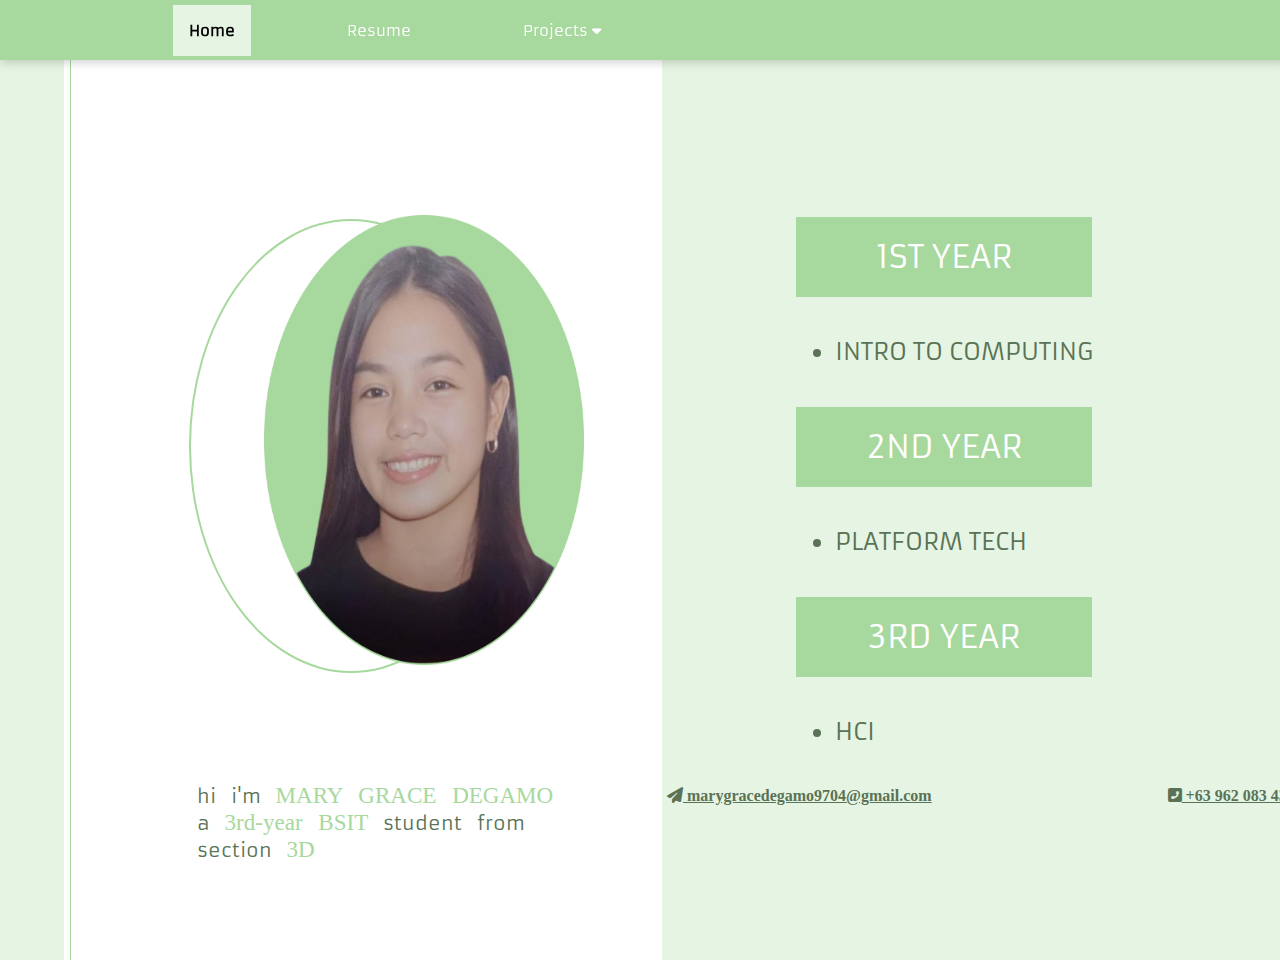
<file: portfolio.html>
<!DOCTYPE html>
<html lang="en">
<head>
    <meta charset="UTF-8">
    <meta name="viewport" content="width=device-width, initial-scale=1.0">
    <link rel="preconnect" href="https://fonts.googleapis.com">
    <link rel="preconnect" href="https://fonts.gstatic.com" crossorigin>
    <link href="https://fonts.googleapis.com/css2?family=Armata&display=swap" rel="stylesheet">
    <link rel="stylesheet" href="https://cdnjs.cloudflare.com/ajax/libs/font-awesome/6.6.0/css/all.min.css">
    <link rel="stylesheet" href="portfolio.css">
    <title>IAS-DEGAMO</title>
</head>
<body>
    <nav class="navbar">
        <div class="hamburger" onclick="toggleNavbar()">&#9776;</div>
        <ul id="navbarLinks" class="navbar-links">
            <li><a href="portfolio.html" class="highlight">Home</a></li>
            <li><a href="resume.html">Resume</a></li>
            <li class="dropdown">
                <a onclick="toggleDropdown()">Projects <i class="fa fa-caret-down dropdown-icon"></i></a>
                <div class="dropdown-content">
                    <a href="volnteer.html">Project 1</a>
                    <a href="reset.html">Project 2</a>
                </div>
            </li>
        </ul>
    </nav>
    <div class="container">
        <div id="left-side">
            <div class="vl"></div>
        </div>
        <div id="aboutme">
            <img src="grace.png" alt="Circular picture of Grace">
            <div class="border"></div>
            <p>hi i'm <span>MARY GRACE DEGAMO</span> <br> 
            a <span>3rd-year BSIT</span> student from <br>section <span>3D</span></p>
        </div>
        <div id="right-side">
            <div class="text">
                <p>1ST YEAR</p>
                <li>INTRO TO COMPUTING</li>
                <p>2ND YEAR</p>
                <li>PLATFORM TECH</li>
                <p>3RD YEAR</p>
                <li>HCI</li>
                <div id="contact-info">
                    <span class="email"> <i class="fa-solid fa-paper-plane"></i> marygracedegamo9704@gmail.com </span>
                    <span class="phone"> <i class="fa-solid fa-square-phone-flip"></i> +63 962 083 4341 </span>   
                </div>
            </div>
        </div>
    </div>
</body>
</html>
</file>
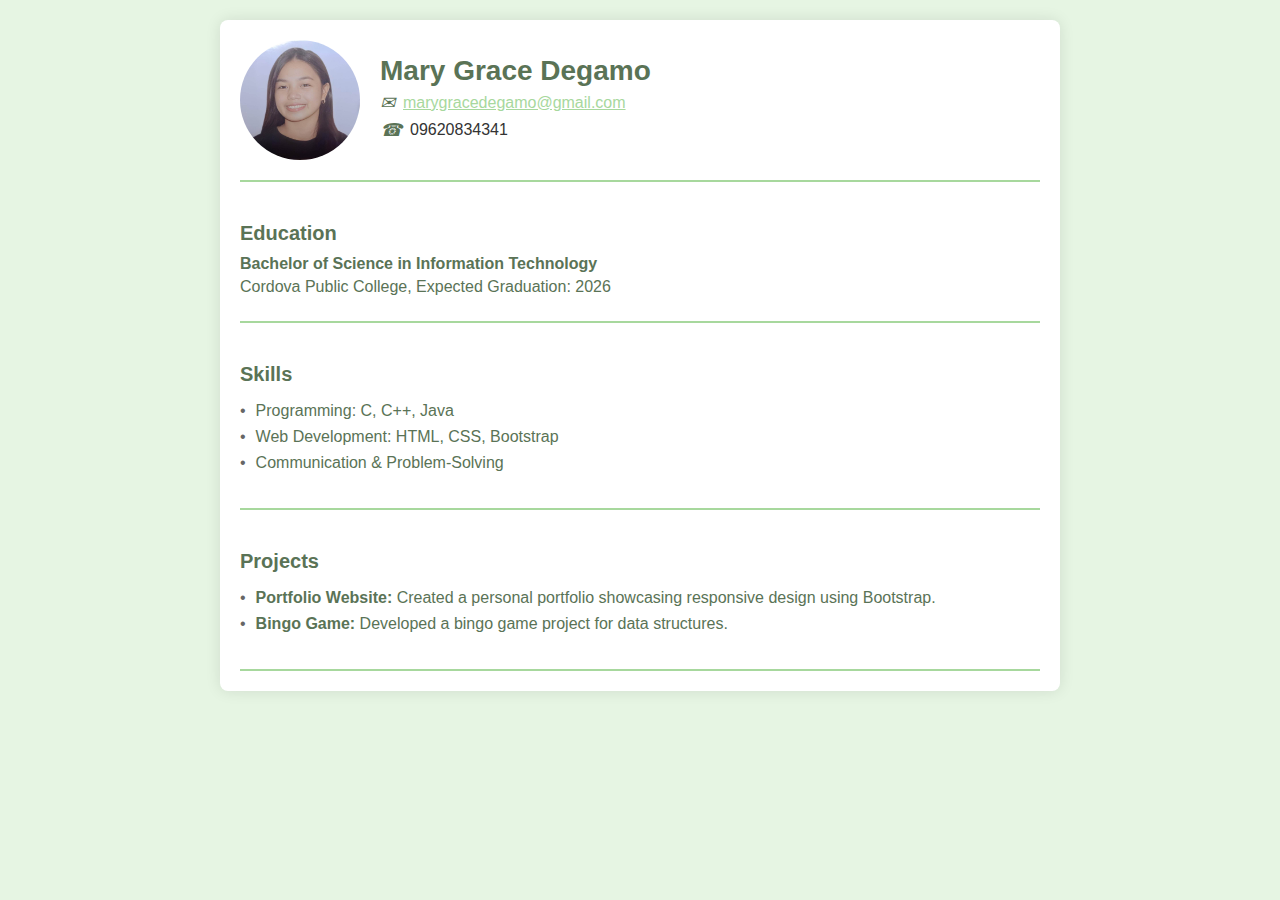
<file: resume.html>
<!DOCTYPE html>
<html lang="en">
<head>
    <meta charset="UTF-8">
    <meta name="viewport" content="width=device-width, initial-scale=1.0">
    <title>Resume - Mary Grace Degamo</title>
    <style>
        body {
            font-family: 'armata', sans-serif;
            background-color: #E6F5E3;
            color: #5A7356;
            margin: 0;
            padding: 20px;
        }

        .container {
            max-width: 800px;
            margin: 0 auto;
            background-color: #fff;
            box-shadow: 0 0 15px rgba(0, 0, 0, 0.1);
            padding: 20px;
            border-radius: 8px;
        }

        .header {
            display: flex;
            align-items: center;
            padding-bottom: 20px;
            border-bottom: 2px solid #A7D89D;
        }

        .header img {
            border-radius: 50%;
            width: 120px;
            height: 120px;
            margin-right: 20px;
        }

        .header div {
            flex: 1;
        }

        .header h1 {
            font-size: 28px;
            color: #5A7356;
            margin: 0;
        }

        .contact-info {
            margin-top: 5px;
        }

        .contact-info div {
            display: flex;
            align-items: center;
            margin: 5px 0;
        }

        .contact-info div i {
            font-size: 18px;
            color: #5A7356;
            margin-right: 8px;
        }

        .contact-info a {
            color: #A7D89D;
            text-decoration: underline;
        }

        .contact-info span {
            color: #333;
        }

        h2 {
            font-size: 20px;
            color: #5A7356;
            margin-top: 20px;
            margin-bottom: 10px;
        }

        p {
            font-size: 16px;
            margin: 5px 0;
            color: #5A7356;
        }

        .section {
            padding: 20px 0;
            border-bottom: 2px solid #A7D89D;
        }

        .skills ul, .projects ul {
            list-style-type: none;
            padding: 0;
        }

        .skills ul li, .projects ul li {
            margin-bottom: 8px;
        }

        .skills ul li::before, .projects ul li::before {
            content: "•";
            color: #666;
            margin-right: 10px;
        }

        @media (max-width: 600px) {
            .header {
                flex-direction: column;
                align-items: center;
                text-align: center;
            }

            .header img {
                margin-bottom: 10px;
            }

            h2 {
                font-size: 18px;
            }

            p, li {
                font-size: 14px;
            }
        }
    </style>
</head>
<body>

    <div class="container">
        <!-- Header -->
        <div class="header">
            <img src="greys.png" alt="Profile Picture">
            <div>
                <h1>Mary Grace Degamo</h1>
                <!-- Contact Info  -->
                <div class="contact-info">
                    <div>
                        <i>&#9993;</i>
                        <a class="email">marygracedegamo@gmail.com</a>
                    </div>
                    <div>
                        <i>&#9742;</i>
                        <span>09620834341</span>
                    </div>
                </div>
            </div>
        </div>

        <!-- Education Section -->
        <div class="section education">
            <h2>Education</h2>
            <p><strong>Bachelor of Science in Information Technology</strong></p>
            <p>Cordova Public College, Expected Graduation: 2026</p>
        </div>

        <!-- Skills Section -->
        <div class="section skills">
            <h2>Skills</h2>
            <ul>
                <li>Programming: C, C++, Java</li>
                <li>Web Development: HTML, CSS, Bootstrap</li>
                <li>Communication & Problem-Solving</li>
            </ul>
        </div>

        <!-- Projects Section -->
        <div class="section projects">
            <h2>Projects</h2>
            <ul>
                <li><strong>Portfolio Website:</strong> Created a personal portfolio showcasing responsive design using Bootstrap.</li>
                <li><strong>Bingo Game:</strong> Developed a bingo game project for data structures.</li>
            </ul>
        </div>
    </div>

</body>
</html>
</file>
<file: portfolio.css>
body {
    margin: 0;
    padding: 0;
    font-family: 'armata', sans-serif;
}


.container {
   height: 100vh;
   width: 100vw;
   display: flex;
   
}

.navbar {
    background-color: #A7D89D;
    color: #000000b3;  
    align-items: center;
    display: flex;
    box-shadow: 0 2px 10px rgba(0, 0, 0, 0.2);
    position: sticky;
    z-index: 10;
    top: 0;
}

.navbar a{
    color: white; 
     transition: background 0.3s, color 0.3s;
}
.navbar a:hover {
    background-color: #E6F5E3;
    font-weight: bold;
    color: black;
}

.navbar ul {
    list-style: none;
    display: flex;
    padding: 0;
    margin: 0;
    
}

.navbar a.highlight {
    font-weight: bold;
        color: black;
}
.dropdown {
    position: relative;
}

.highlight  {
    background-color: #E6F5E3;
    color: black;
  
}

.dropdown-content {
    display: none;
    position: absolute;
    background-color: #A7D89D;
    box-shadow: 0 2px 8px rgba(0, 0, 0, 0.2);
    z-index: 1;
}

.dropdown-content a {
    color: white;
    text-decoration: none;
    display: block;
}
 
.dropdown-content a:hover {
    background-color: #E6F5E3;
    color: black;
    font-weight: bold;
}

   
/* for desktop view */
@media screen  and (min-width: 1025px) {
    .navbar {
        padding: 5px;
        width: 100%;
        height: 50px;
    }


    .navbar a {
        text-decoration: none;
        color: white;
        padding: 1rem 1rem;
        display: block;
        transition: background 0.3s, color 0.3s;
        font-size: 15px;
        
        
    }


    .navbar a.highlight {
        margin-left: 10vw;
       
    }

    /* Dropdown Styles */
   

    .dropdown-content {
        min-width: 8vw;
        
    }

    .dropdown:hover .dropdown-content {
        display: block;
    }

    .dropdown-content.active {
        display: block;
    }

    .dropdown-content a {
        padding: 1rem;
        
    }

    

   

    /* Highlighted link */
   

    .hamburger {
        display: none;
        font-size: 1.5rem;
        cursor: pointer;
        padding: 1rem;
    }

   
    #left-side {
        width: 5vw;
        background-color: #E6F5E3;
        justify-content: start;

    }

    .vl {
        border-right: 1px solid #A7D89D;
        height: 100vh;
        margin-left: 5.5vw;
    }

    #right-side {
        background-color: #E6F5E3;
        justify-content: center;  
        padding: 5px;
        display: flex;
        align-items: center;
        width: 60vw;
        margin-left: 10%;
        flex-grow: 1;
             
    }

    .text {
        margin-left: 10vw;
        
        
    }


    .text p {
       
        background-color: #A7D89D;
        text-align: center;
        padding: 20px;
        font-size: 2rem; 
        margin: 1px;
        width: 20vw;
        color: white;
    }


    li {
        color: #5A7356;
        margin: 40px;
        font-size: 1.5rem;
    }

    #contact-info {
        color: #5A7356;
        display: flex;
        row-gap: 10px;
        text-decoration: underline;
        font-weight: bold;

    }

    #contact-info i {
        justify-content:flex-start;
        margin-left: -10vw; 

        
    }
    
    .phone {
        margin-left: 20vw; 
    }


    #middle {
        display: flex;
        flex-direction: column;    
        justify-content: center;  
        padding: 10px;

    }

    span {
        font-family: 'arvo';
    }
    

    img {
        width: 25vw;
        height: 50vh;
       margin-left: 75px;
       transform: translate(50px, 15vh);
       position: relative;
       z-index: 1;
        
    }

    .border {
        border: 2px solid #A7D89D;
        width: 25vw;
        height: 50vh;
        border-radius: 60%;
        position: relative;
        transform: translate(50px, -35vh);
        z-index: 0;

    }


    #aboutme {
        word-spacing: 10px;
        margin-left: 75px;
        margin-top: 20px;
        
    }

    #aboutme p {
        transform: translate(4.5vw, -25vh);
        font-size: 1.5vw;
        color: #5A7356;
    }


    #aboutme span {
        font-family: 'arvo';
        font-size: 1.8vw;
        color: #A7D89D;
    }

}


 /* For mobile view */
@media screen and (max-width: 499px) and (orientation: portrait) {
    .navbar {
        padding: 3px;
        width: 100%;
        height: 45px;
    }


    .navbar a {
        text-decoration: none;
        color: white;
        padding: 1rem 1rem;
        display: block;
        transition: background 0.3s, color 0.3s;
        font-size: 10px;
        
        
    }


    .navbar a.highlight {
        margin-left: 3px;
       
    }

    .dropdown-content {
        min-width: 9vw;
        
    }

    .dropdown:hover .dropdown-content {
        display: block;
    }

    .dropdown-content.active {
        display: block;
    }

    .dropdown-content a {
        padding: 1rem;
        
    }


    .hamburger {
        display: none;
        font-size: 1.5rem;
        cursor: pointer;
        padding: 1rem;
    }

    #left-side {
        width: 9.5vw;
        height: 100vh;
        background-color: #E6F5E3;
        justify-content: start;

    }
    
    .vl {
        border-right: 1px solid #A7D89D;
        height: 100vh;
        margin-left:11vw;
    }
    
    #middle {
        display: flex;
        flex-direction: column;    
        justify-content: center;  
        /* padding: 10px;  */

    }

    span {
        font-family: 'arvo';
    }
    

    img {
        width: 25vw;
        height: 30vh;
        margin-left: 75px;
        transform: translate(-5vw, -.5vh);
        position: relative;
        z-index: 1;
        
    }

    .border {
        border: 2px solid #A7D89D;
        width: 25vw;
        height: 30vh;
        border-radius: 60%;
        position: relative;
        transform: translate(-.5vw, -30vh);
        z-index: 0;

    }


    #aboutme {
        word-spacing: 5px;
        margin-left: 75px;
        margin-top: 20px;
        
        
    }

    #aboutme p {
        transform: translate(4.5vw, -30vh);
        font-size: 2.2vw;
        color: #5A7356;
        text-align: start;
    }


    #aboutme span {
        font-family: 'arvo';
        font-size:2vw;
        color: #A7D89D;
    }

    
    #right-side {
        background-color: #E6F5E3;
        justify-content: center;  
        padding: 5px;
        display: flex;
        align-items: center;
        width: 95vw;
        flex-grow: 1;
        margin-top:  40vh;
        margin-left: -50%;
        height: auto;

             
    }

    .text {
        margin-left: 9vw;
        
        
    }

    .text p {
       
        background-color: #A7D89D;
        text-align: center;
        padding: 20px;
        font-size: 13px; 
        margin: 20px;
        width: 40vw;
        color: white;
    }
        


    li {
        color: #5A7356;
        margin: 20px;
        font-size: 15px;
    }


    #contact-info {
        color: #5A7356;
        display: flex;
        flex-direction: column;
        row-gap: 10px;
        text-decoration: underline;
        font-size: 11.5px;
        margin-top: -1.5vh;
        margin-left: 5.5vw;
        font-weight: bold;

    }
 
    .email {
        margin-right: 8px;
        

        
    }
    
    .phone {
        margin-left: 0; 
    }

}


@media screen and  (width: 400px) and (orientation : portrait){
    .navbar {
        width: 100%;
        flex-direction: column;
        align-items: center;
    }

    .navbar ul {
        display: none;
        flex-direction: column;
        width: 100%;
        align-items: center;
    }

    .navbar.active ul {
        display: flex;
    }

    .navbar ul li {
        width: 100%;
        text-align: center;
    }

    .navbar a {
        padding: 1rem;
        width: 100%;
    }

    .hamburger {
        display: block;
        cursor: pointer;
        font-size: 2rem;
        margin-right: auto;
    }

    .dropdown-content {
        display: none;
        flex-direction: column;
        background-color: #A7D89D;
        width: 100%;
    }

    .dropdown-content.active {
        display: block;
    }

    .dropdown-content a {
        padding: 1.5rem;
        color: #000;
    }

    .dropdown-content a:hover {
        margin-left: 0%;
    }

    .navbar a:hover{
        margin-left: 0%;
        width: 100%;
    }

    .highlight{
        width: 100%;
    }

    
    #aboutme p {
        transform: translate(18.5vw, -30vh);
        font-size: 2.2vw;
        color: #5A7356;
        text-align: start;
    }

    
   .border {
    transform: translate( 15vw, -30vh);
   }
    
    #right-side {
        background-color: #E6F5E3;
        justify-content: center;  
        padding: 5px;
        display: flex;
        align-items: center;
        width: 80vw;
        flex-grow: 1;
        margin-top:  44vh;
        margin-left: -35%;
        height: auto;

             
    }


    .text p {
       
        background-color: #A7D89D;
        text-align: center;
        padding: 10px;
        font-size: 25px; 
        margin: 20px;
        width: 40vw;
        color: white;
    }
        


    li {
        color: #5A7356;
        margin: 20px;
        font-size: 15px;
    }


    #contact-info {
        color: #5A7356;
        display: flex;
        row-gap: 10px;
        text-decoration: underline;
        font-size: 10px;
        font-weight: bold;

    }

    #contact-info i {
        justify-content:flex-ceter;
        margin-left: -2vw; 

        
    }
    
    .phone {
        margin-left: 7.5vw; 
    }



    
}
   


/* for tablet view */

@media screen  and (max-width: 1024px) and (min-width: 500px) and (orientation:portrait){
    .navbar {
        padding: 5px;
        width: 100%;
        height: 50px;
    }


    .navbar a {
        text-decoration: none;
        color: white;
        padding: 1rem 1rem;
        display: block;
        transition: background 0.3s, color 0.3s;
        font-size: 15px;
        
        
    }


    .navbar a.highlight {
        margin-left: 10vw;
       
    }


    .dropdown-content {
        min-width: 8vw;
        
    }

    .dropdown:hover .dropdown-content {
        display: block;
    }

    .dropdown-content a {
        padding: 1rem;
        
    }


    .hamburger {
        display: none;
        font-size: 1.5rem;
        cursor: pointer;
        padding: 1rem;
    }

    
    #left-side {
        width: 9.5vw;
        height: 100vh;
        background-color: #E6F5E3;
        justify-content: start;

    }
    
    .vl {
        border-right: 1px solid #A7D89D;
        height: 100vh;
        margin-left:11vw;
    }
    
    #middle {
        display: flex;
        flex-direction: column;    
        justify-content: center;  
        /* padding: 10px;  */

    }

    span {
        font-family: 'arvo';
    }
    

    img {
        width: 25vw;
        height: 30vh;
        margin-left: 75px;
        transform: translate(15vw, -.4vh);
        position: relative;
        z-index: 1;
        
    }

    .border {
        border: 2px solid #A7D89D;
        width: 25vw;
        height: 30vh;
        border-radius: 60%;
        position: relative;
        transform: translate( 10vw, -30vh);
        z-index: 0;

    }


    #aboutme {
        word-spacing: 5px;
        margin-left: 75px;
        margin-top: 20px;
        
        
    }

    #aboutme p {
        transform: translate(18.5vw, -30vh);
        font-size: 2.2vw;
        color: #5A7356;
        text-align: start;
    }


    #aboutme span {
        font-family: 'arvo';
        font-size:2vw;
        color: #A7D89D;
    }

    
    #right-side {
        background-color: #E6F5E3;
        justify-content: center;  
        padding: 5px;
        display: flex;
        align-items: center;
        width: 80vw;
        flex-grow: 1;
        margin-top:  40vh;
        margin-left: -30%;
        height: auto;

             
    }


    .text p {
       
        background-color: #A7D89D;
        text-align: center;
        padding: 20px;
        font-size: 25px; 
        margin: 20px;
        width: 40vw;
        color: white;
    }
        


    li {
        color: #5A7356;
        margin: 30px;
        font-size: 20px;
    }


    #contact-info {
        color: #5A7356;
        display: flex;
        row-gap: 10px;
        text-decoration: underline;
        font-size: 15px;
        font-weight: bold;

    }

    #contact-info i {
        justify-content:flex-ceter;
        margin-left: -2vw; 

        
    }
    
    .phone {
        margin-left: 7.5vw; 
    }

  

}

/* adjustment */
@media screen and ( width:540px) and (orientation : portrait){
    .navbar {
        padding: 5px;
        width: 100%;
        height: 50px;
    }


    .navbar a {
        text-decoration: none;
        color: white;
        padding: 1rem 1rem;
        display: block;
        transition: background 0.3s, color 0.3s;
        font-size: 15px;
        
        
    }


    .navbar a.highlight {
        margin-left: 10vw;
       
    }


    .dropdown-content {
        min-width: 8vw;
        
    }

    .dropdown:hover .dropdown-content {
        display: block;
    }

    .dropdown-content a {
        padding: 1rem;
        
    }


    .hamburger {
        display: none;
        font-size: 1.5rem;
        cursor: pointer;
        padding: 1rem;
    }

    #aboutme p {
        transform: translate(18.5vw, -30vh);
        font-size: 2.2vw;
        color: #5A7356;
        text-align: start;
    }

    
   .border {
    transform: translate( 15vw, -30vh);
   }
    
    #right-side {
        background-color: #E6F5E3;
        justify-content: center;  
        padding: 5px;
        display: flex;
        align-items: center;
        width: 80vw;
        flex-grow: 1;
        margin-top:  44vh;
        margin-left: -35%;
        height: auto;

             
    }


    .text p {
       
        background-color: #A7D89D;
        text-align: center;
        padding: 10px;
        font-size: 25px; 
        margin: 20px;
        width: 40vw;
        color: white;
    }
        


    li {
        color: #5A7356;
        margin: 20px;
        font-size: 15px;
    }


    #contact-info {
        color: #5A7356;
        display: flex;
        row-gap: 10px;
        text-decoration: underline;
        font-size: 10px;
        font-weight: bold;

    }

    #contact-info i {
        justify-content:flex-ceter;
        margin-left: -2vw; 

        
    }
    
    .phone {
        margin-left: 7.5vw; 
    }

  
}


/* landscape of mobile and tablet */
@media screen  and (max-width: 1024px) and (orientation:landscape){
   
    .navbar {
        padding: 5px;
        width: 100%;
        height: 50px;
    }


    .navbar a {
        text-decoration: none;
        color: white;
        padding: 1rem 1rem;
        display: block;
        transition: background 0.3s, color 0.3s;
        font-size: 15px;
        
        
    }


    .navbar a.highlight {
        margin-left: 10vw;
       
    }


    .dropdown-content {
        min-width: 8vw;
        
    }

    .dropdown:hover .dropdown-content {
        display: block;
    }

    .dropdown-content a {
        padding: 1rem;
        
    }


    .hamburger {
        display: none;
        font-size: 1.5rem;
        cursor: pointer;
        padding: 1rem;
    }

    #left-side {
        width: 5vw;
        height: 100vh;
        background-color: #E6F5E3;
        justify-content: start;

    }

    .vl {
        border-right: 1px solid #A7D89D;
        height: 100vh;
        margin-left: 5.5vw;
    }

    #right-side {
        background-color: #E6F5E3;
        justify-content: center;  
        padding: 5px;
        display: flex;
        align-items: center;
        width: 95vw;
        margin-left: auto;
        flex-grow: 1;
        height: 100vh;
             
    }

    .text {
        
        margin-right: -5vw;
        
        
    }


    .text p {
       
        background-color: #A7D89D;
        text-align: center;
        padding: 20px;
        font-size: 15px; 
        width: 30vw;
        color: white;
    }


    li {
        color: #5A7356;
        margin: 15px;
        font-size: 15px;
    }

    #contact-info {
        color: #5A7356;
        display: flex;
        row-gap: 10px;
        text-decoration: underline;
        font-size: 10px;
        font-weight: bold;

    }

    #contact-info i {
        justify-content:flex-ceter;
        margin-left: -2vw; 

        
    }
    
    .phone {
        margin-left: 7.5vw; 
    }

  
    #middle {
        display: flex;
        flex-direction: column;    
        justify-content: center;  
        padding: 10px;

    }

    span {
        font-family: 'arvo';
    }
    

    img {
        width: 25vw;
        height: 50vh;
       margin-left: 75px;
       transform: translate(-10vw, 15vh);
       position: relative;
       z-index: 1;
        
    }

    .border {
        border: 2px solid #A7D89D;
        width: 25vw;
        height: 50vh;
        border-radius: 60%;
        position: relative;
        transform: translate(-5.5vw, -35vh);
        z-index: 0;

    }


    #aboutme {
        word-spacing: 10px;
        margin-left: 75px;
        margin-top: 20px;
        
    }

    #aboutme p {
        transform: translate(-5.5vw, -25vh);
        font-size: 1.5vw;
        color: #5A7356;
    }


    #aboutme span {
        font-family: 'arvo';
        font-size: 1.8vw;
        color: #A7D89D;
    }

}
</file>
